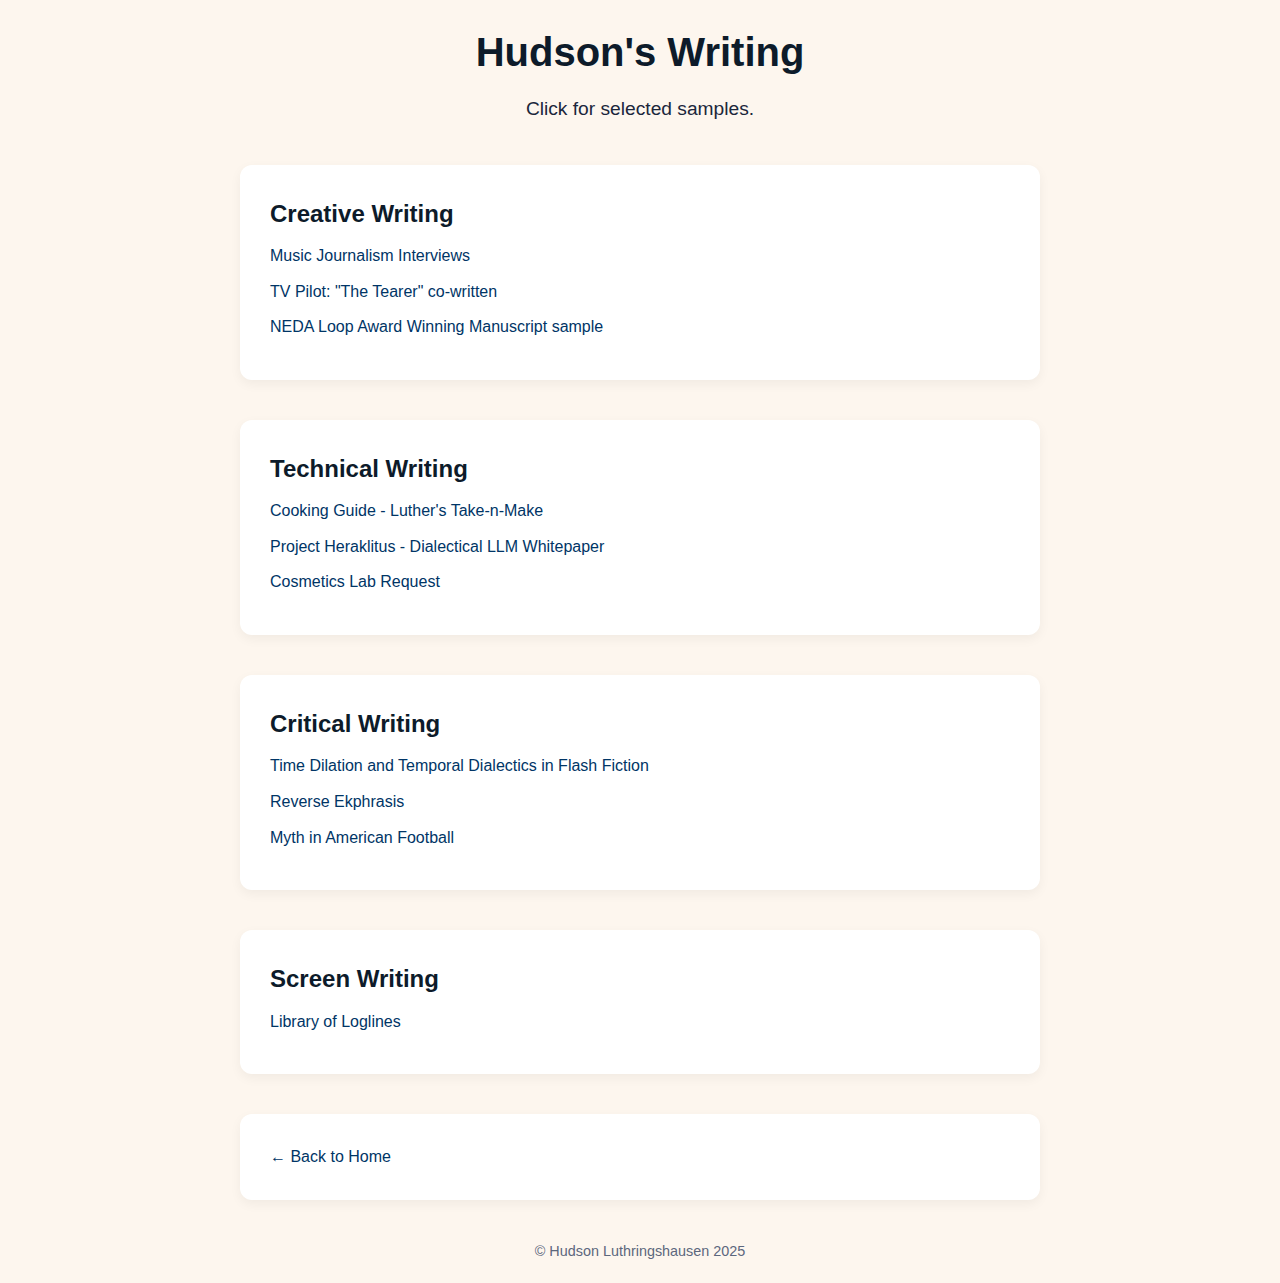
<file: writing.html>
<!DOCTYPE html>
<html lang="en">
<head>
  <meta charset="UTF-8">
  <meta name="viewport" content="width=device-width, initial-scale=1">
  <title>Writing Portfolio | Hudson Luthringshausen</title>
  <link rel="stylesheet" href="style.css">
</head>
<body>
  <header>
    <h1>Hudson's Writing</h1>
    <p>Click for selected samples.</p>
  </header>

  <main>
    <section>
      <h2>Creative Writing</h2>
      <ul>
       <li><a href="journalism.html">Music Journalism Interviews</a></li>
        <li><a href="assets/creative2.pdf" target="_blank">TV Pilot: "The Tearer" co-written</a></li>
        <li><a href="assets/Creative3.pdf" target="_blank">NEDA Loop Award Winning Manuscript sample</a></li>

      </ul>
    </section>
 <section>
      <h2>Technical Writing</h2>
      <ul>
        <li><a href="https://lutherschs.com/how-to" target="_blank">Cooking Guide - Luther's Take-n-Make</a></li>
        <li><a href="assets/technical1.pdf" target="_blank">Project Heraklitus - Dialectical LLM Whitepaper</a></li>
        <li><a href="assets/samples/writing-sample1.pdf" target="_blank">Cosmetics Lab Request</a></li>
        
      </ul>
    </section>
 <section>
      <h2>Critical Writing</h2>
      <ul>
        <li><a href="assets/Critical1.pdf" target="_blank">Time Dilation and Temporal Dialectics in Flash Fiction </a></li>
       <li><a href="assets/Critical2.pdf" target="_blank">Reverse Ekphrasis</a></li>
        <li><a href="assets/Critical3.pdf" target="_blank">Myth in American Football</a></li>
      </ul>
    </section>
     <section>
      <h2>Screen Writing</h2>
      <ul>
       <li><a href="assets/screenwriting.pdf">Library of Loglines</a></li>
      

      </ul>
    </section>
    <section>
      <a href="index.html">← Back to Home</a>
    </section>
  </main>

<footer>
    <p>© Hudson Luthringshausen 2025</p>
    <div class="social-icons">
      <a href="https://www.instagram.com/hudsonluthringshausen" target="_blank" aria-label="Instagram">
        <i class="fab fa-instagram"></i>
      </a>
      <a href="https://www.youtube.com/@hud32700" target="_blank" aria-label="YouTube">
        <i class="fab fa-youtube"></i>
      </a>
    </div>
  </footer>
</body>
</html>
</file>
<file: style.css>
/* Reset some basics */
body, h1, h2, p, ul, li {
  margin: 0;
  padding: 0;
  list-style: none;
}

/* Body styling */
body {
  font-family: 'Futura', 'Helvetica Neue', sans-serif;
  line-height: 1.6;
  color: #0d1b2a; /* Rich midnight blue */
  background: #fdf6ee; /* Creamy off-white */
  padding: 20px;
  max-width: 800px;
  margin: auto;
  background-image: url('https://www.transparenttextures.com/patterns/fabric-of-squares.png');
  background-repeat: repeat;
}

/* Header styling */
header {
  text-align: center;
  margin-bottom: 40px;
}

header h1 {
  font-size: 2.5em;
  margin-bottom: 10px;
}

header p {
  font-size: 1.2em;
  color: #1b263b; /* Slightly lighter blue for subtitle */
}

/* Profile Picture Styling */
.profile-pic {
  width: 150px;
  height: 150px;
  object-fit: cover;
  border-radius: 50%;
  margin-top: 20px;
  display: block;
  margin-left: auto;
  margin-right: auto;
  box-shadow: 0 4px 10px rgba(0, 0, 0, 0.2);
  opacity: 0;
  animation: fadeIn 1.2s ease-in forwards;
}

/* Fade-in Animation */
@keyframes fadeIn {
  to {
    opacity: 1;
  }
}

/* Section styling */
section {
  background: #ffffff; /* Soft clean white for card */
  padding: 30px; /* [TWEAK]: Give more breathing room */
  margin-bottom: 40px;
  border-radius: 12px;
  box-shadow: 0 4px 12px rgba(0, 0, 0, 0.05);
}

h2 {
  font-size: 1.5em;
  margin-bottom: 10px;
  color: #0d1b2a; /* Match midnight blue */
}

ul li {
  margin-bottom: 10px;
}

a {
  color: #003566; /* Deep link blue */
  text-decoration: none;
}

a:hover {
  text-decoration: underline;
  color: #001d3d; /* Deeper hover blue */
}

/* Footer styling */
footer {
  text-align: center;
  font-size: 0.9em;
  color: #5c677d; /* Muted blue-gray */
  margin-top: 40px;
}

/* General Image Styling */
img {
  max-width: 100%;
  height: auto;
  display: block;
  margin: 0 auto;
}

/* Photo Grid Specific Styling */
.photo-grid {
  display: grid;
  grid-template-columns: repeat(auto-fit, minmax(250px, 1fr));
  gap: 20px;
  padding: 20px 0;
}

.photo-grid img {
  max-width: 100%;
  height: auto;
  display: block;
  margin: 0 auto;
  border-radius: 8px;
  transition: transform 0.3s ease;
}

.photo-grid img:hover {
  transform: scale(1.05);
}
</file>
